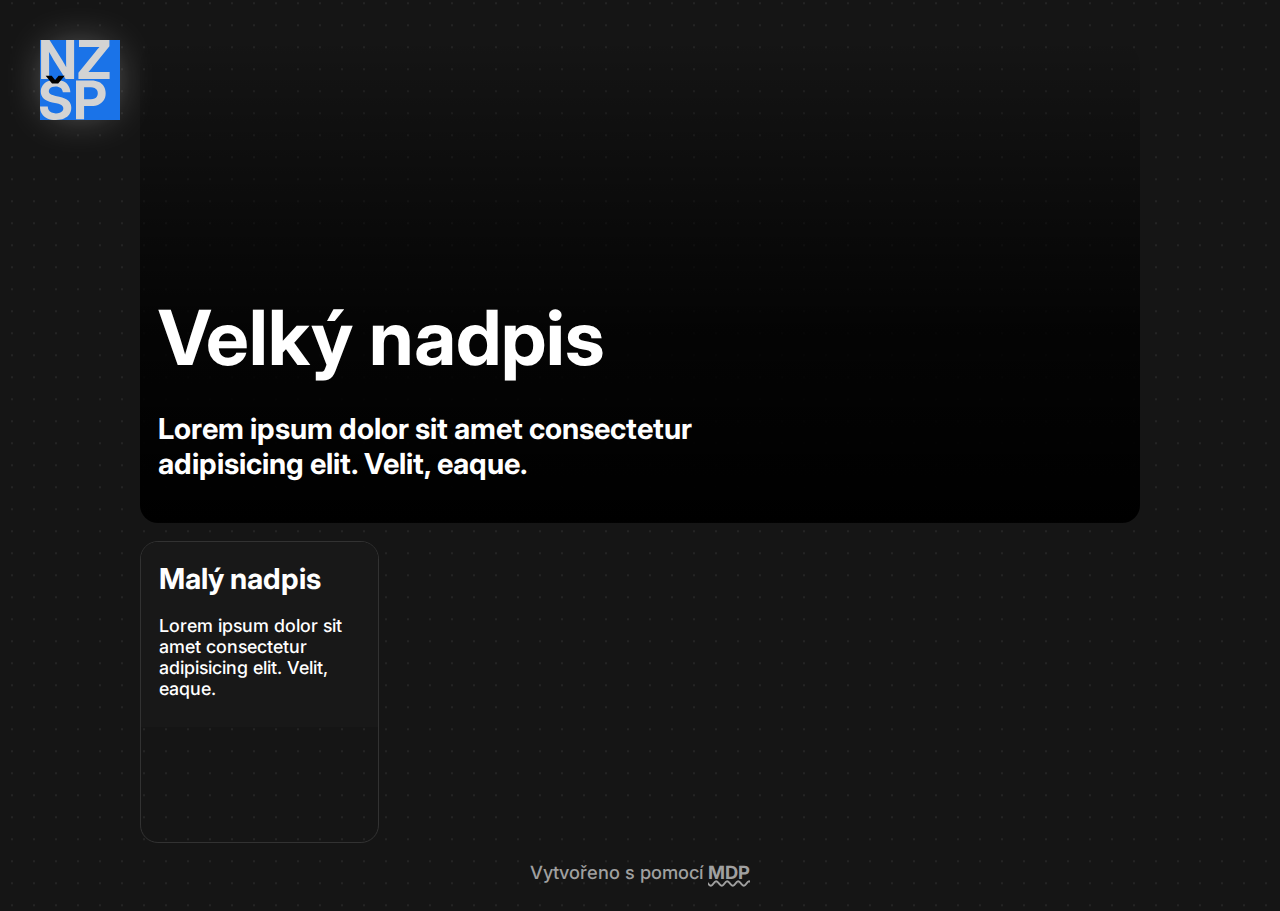
<file: index.html>
<!DOCTYPE html>
<html lang="en">

<head>
  <meta charset="UTF-8" />
  <meta name="viewport" content="width=device-width, initial-scale=1.0" />
  <script defer="" src="mdp.js"></script>
  <link rel="icon" type="image/x-icon" href="logos/squareLogo.ico" />
  <link rel="stylesheet" href="style.css">
  <title>Školní noviny ZŠ Poláčkova</title>
</head>

<body mdp-custom-cursor mdp-limit-computer-width>
  <img mdp-hide-on-small-screens class="cornerLogo" src="logos/squareLogo.svg">
  <div class="hero cursor-link" onclick="window.location = 'article.html?article=test'" style="  background-image: linear-gradient(
      0deg,
      rgba(0, 0, 0, 1) 0%,
      rgba(0, 0, 0, 0.8) 40%,
      rgba(0, 0, 0, 0) 100%
    ),
    url('https://picsum.photos/1600');">
    <h1>Velký nadpis</h1>
    <h2>Lorem ipsum dolor sit amet consectetur adipisicing elit. Velit, eaque.</h2>
  </div>

  <div class="articles">
    <span class="article cursor-link">
      <div class="text">
        <h1>Malý nadpis</h1>
        <h2>Lorem ipsum dolor sit amet consectetur adipisicing elit. Velit, eaque.</h2>
      </div>
      <div class="image" style="background-image: url('https://picsum.photos/400');"></div>
    </span>
  </div>
  <!--
    <span class="article ad cursor-link hide">
      <div class="text">
        <h1>Kupte si bio rohlík</h1>
      </div>
      <div class="image" style="background-image: url('rohlik.png');"></div>
    </span>
  -->

  <p mdp-position="middle" style="color: #a0a0a0">
    Vytvořeno s pomocí
    <a style="color: #a0a0a0" href="https://mdp.marko.iric.online">MDP</a>
  </p>


  <script src="main.js"></script>
</body>

</html>
</file>
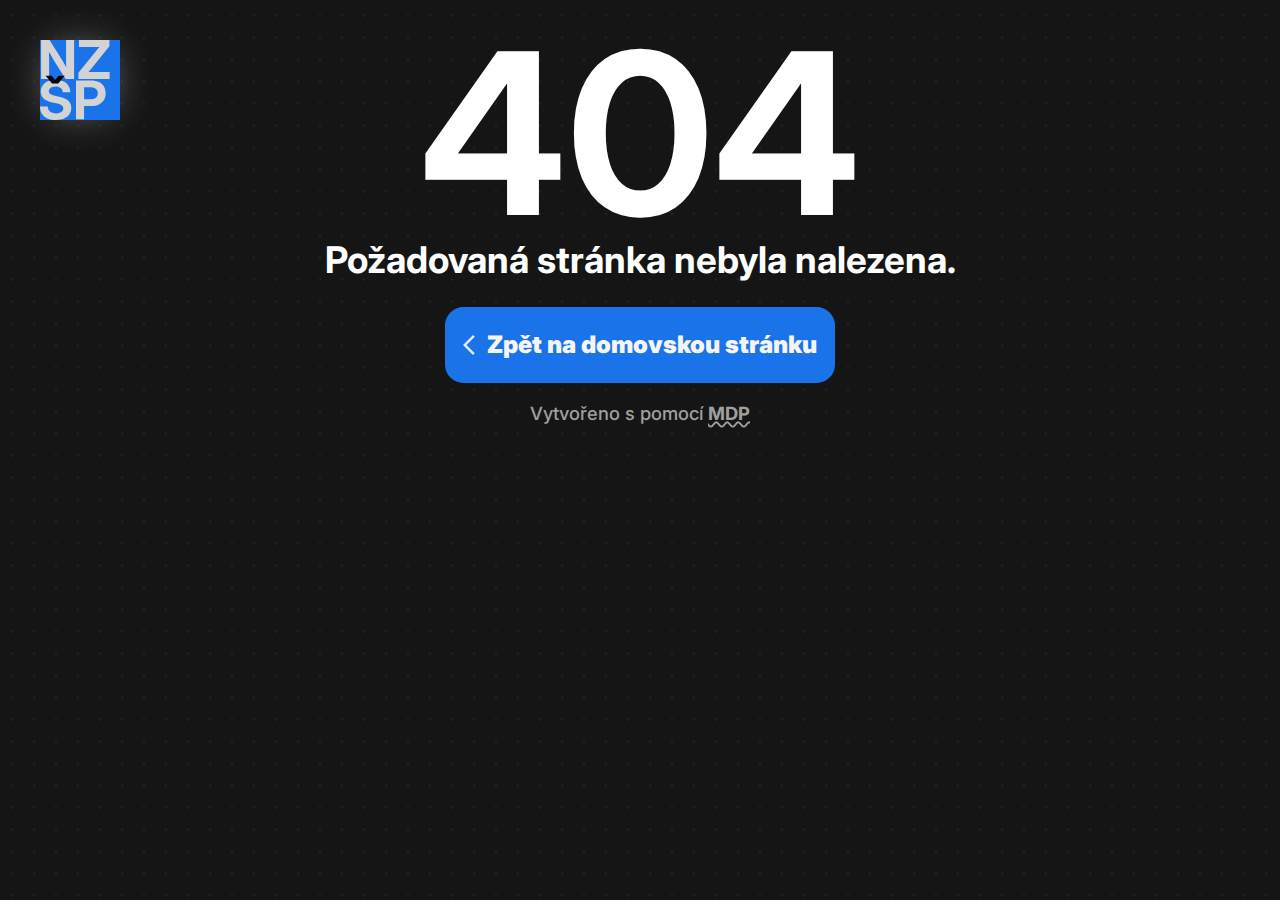
<file: article.html>
<!DOCTYPE html>
<html lang="en">

<head>
    <meta charset="UTF-8" />
    <meta name="viewport" content="width=device-width, initial-scale=1.0" />
    <script defer="" src="mdp.js"></script>
    <link rel="icon" type="image/x-icon" href="logos/squareLogo.ico" />
    <link rel="stylesheet" href="style.css">
    <link rel="stylesheet" href="articleStyle.css">
    <title>Školní noviny ZŠ Poláčkova</title>
</head>

<body mdp-custom-cursor mdp-limit-computer-width>
    <img mdp-hide-on-small-screens class="cornerLogo cursor-link" onclick="window.location = 'index.html'"
        src="logos/squareLogo.svg">
    <span onclick="window.location = 'index.html'" id="articleBack" class="back cursor-link">
        <svg xmlns="http://www.w3.org/2000/svg" height="24px" viewBox="0 -960 960 960" width="24px" fill="#e8eaed">
            <path d="M400-80 0-480l400-400 71 71-329 329 329 329-71 71Z" />
        </svg>
        Zpět na domovskou stránku
    </span>
    <div class="hero" id="hero" style="background-image: linear-gradient(
      0deg,
      rgba(0, 0, 0, 1) 0%,
      rgba(0, 0, 0, 0.8) 40%,
      rgba(0, 0, 0, 0) 100%
    );">
        <h1 id="title"></h1>
        <h2 id="description"></h2>
    </div>
    <div id="text" class="articleText">

    </div>

    <div id="error404" style="text-align: center;">
        <h1 style="font-size: 25vmin; margin-block: 18px; line-height: 0.7;">404</h1>

        <h1>Požadovaná stránka nebyla nalezena.</h1>
        <button mdp-position="middle" onclick="window.location = 'index.html'" style="font-size: 24px;"
            class="back cursor-link">
            <svg xmlns="http://www.w3.org/2000/svg" height="24px" viewBox="0 -960 960 960" width="24px" fill="#e8eaed">
                <path d="M400-80 0-480l400-400 71 71-329 329 329 329-71 71Z" />
            </svg>
            Zpět na domovskou stránku
        </button>
    </div>

    <p mdp-position="middle" style="color: #a0a0a0">
        Vytvořeno s pomocí
        <a style="color: #a0a0a0" href="https://mdp.marko.iric.online">MDP</a>
    </p>

    <script src="articleLoader.js"></script>
</body>

</html>
</file>
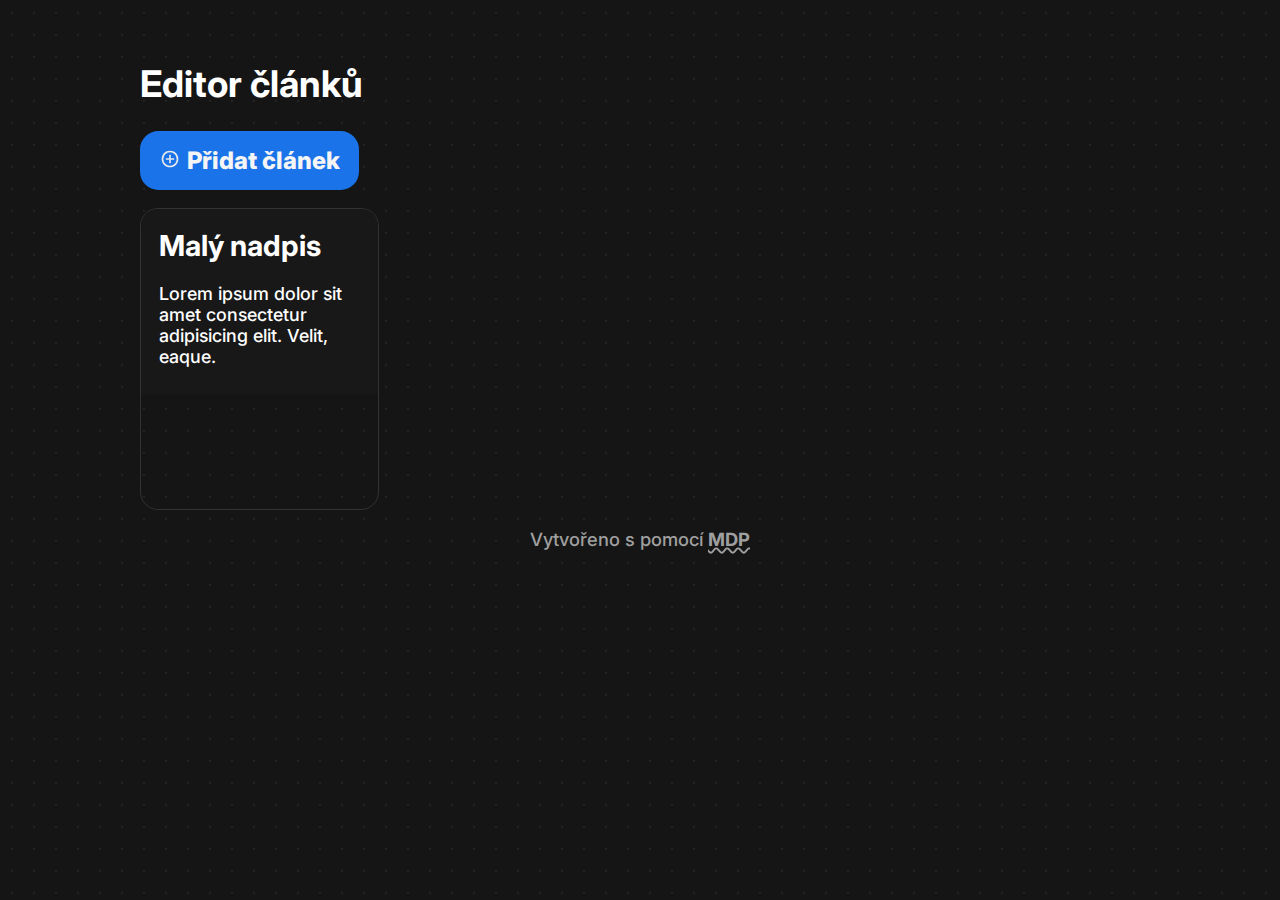
<file: articleManager.html>
<!DOCTYPE html>
<html lang="en">

<head>
    <meta charset="UTF-8" />
    <meta name="viewport" content="width=device-width, initial-scale=1.0" />
    <script defer="" src="mdp.js"></script>
    <link rel="icon" type="image/x-icon" href="logos/squareLogo.ico" />
    <link rel="stylesheet" href="style.css">
    <link rel="stylesheet" href="articleStyle.css">
    <title>Editor článků - NZŠP</title>
</head>

<style>
    .addArticleButton {
        font-size: 24px;
        line-height: 20px;
    }
</style>

<body mdp-custom-cursor mdp-limit-computer-width>
    <div>
        <h1>Editor článků</h1>
        <button class="addArticleButton">
            <svg xmlns="http://www.w3.org/2000/svg" height="20px" viewBox="0 -960 960 960" width="24px" fill="#e8eaed">
                <path
                    d="M440-280h80v-160h160v-80H520v-160h-80v160H280v80h160v160Zm40 200q-83 0-156-31.5T197-197q-54-54-85.5-127T80-480q0-83 31.5-156T197-763q54-54 127-85.5T480-880q83 0 156 31.5T763-763q54 54 85.5 127T880-480q0 83-31.5 156T763-197q-54 54-127 85.5T480-80Zm0-80q134 0 227-93t93-227q0-134-93-227t-227-93q-134 0-227 93t-93 227q0 134 93 227t227 93Zm0-320Z" />
            </svg>
            Přidat článek</button>

        <div class="articles">
            <span class="article editor cursor-link">
                <div class="text">
                    <h1>Malý nadpis</h1>
                    <h2>Lorem ipsum dolor sit amet consectetur adipisicing elit. Velit, eaque.</h2>
                </div>
                <div class="image" style="background-image: url('https://picsum.photos/400');"></div>
            </span>
        </div>

        <p mdp-position="middle" style="color: #a0a0a0">
            Vytvořeno s pomocí
            <a style="color: #a0a0a0" href="https://mdp.marko.iric.online">MDP</a>
        </p>
</body>

</html>
</file>
<file: style.css>
body {
  padding-top: 2rem;
  padding-bottom: 0.5em;
}

.cornerLogo {
  all: unset;
  width: 80px;
  position: fixed;
  top: 40px;
  left: 40px;
  box-shadow: 0px 0px 50px -20px rgba(255, 255, 255, 1);
}

.hero {
  background-size: cover;
  background-position: center;
  display: flex;
  flex-direction: column;
  justify-content: flex-end;
  height: 450px;
  border-radius: 29.034px 29.034px 17.944px 17.944px;
  padding: 17.944px;
}

.hero h1 {
  font-size: 76.013px;
  margin-block: 0.2rem;
}

.hero h2 {
  font-size: 29.034px;
  width: 60%;
}

.hero a {
  all: unset;
}

.articles {
  margin-top: 17.944px;
  width: 100%;
  display: flex;
  flex-wrap: wrap;
  gap: 14px;
}

.articles .article {
  height: 300px;
  width: calc((100% / 4.05) - 10px);
  overflow: hidden;
  display: grid;
  grid-template-columns: 100%;
  grid-template-rows: 61.79% 38.21%;
  gap: 0px 0px;
  grid-template-areas:
    "text"
    "image";
  border: 0.5px solid #323232;
  border-radius: 17.944px;
}

.articles .article .text {
  grid-area: text;
  background-color: #181818;
  padding-inline: 17.944px;
}

.articles .article .text h1 {
  font-size: 29.034px;
}
.articles .article .text h2 {
  font-size: 17.944px;
  font-weight: 500;
}

.articles .article .image a {
  all: unset;
  width: 100%;
  height: 100%;
  display: inline-block;
}

.articles .article .image {
  grid-area: image;
  background-blend-mode: luminosity;
  background: rgba(26, 115, 232, 0);
  background-position: center;
  background-size: cover;
  transition: 250ms;
}

.articles .article::before {
  content: "";
  background: rgba(26, 115, 232, 0);
  position: absolute;
  width: calc(((clamp(0px, 100%, 1000px + 4rem) - 4rem) / 4) - 12px);
  height: calc(301px * 0.3821);
  z-index: 1;
  transition: 150ms;
  transform: translateY(calc(299.5px * 0.6179));
  border-radius: 0px 0px 17.944px 17.944px;
}

.articles .article:hover::before {
  content: "Číst";
  font-size: 29.034px;
  font-weight: 800;
  display: flex;
  justify-content: center;
  align-items: center;
  background: rgba(26, 115, 232, 0.8);
  z-index: 1;
}

@media screen and (max-width: 1000px) {
  .articles .article {
    height: 300px;
    width: calc((100% / 3) - 12px);
  }

  .articles .article::before {
    content: "";
    background: rgba(26, 115, 232, 0);
    position: absolute;
    width: calc(((clamp(0px, 100%, 1000px + 4rem) - 4rem) / 3) - 12px);
  }
}
@media screen and (max-width: 800px) {
  .articles .article {
    height: 300px;
    width: calc((100% / 2 - 10px));
  }

  .articles .article::before {
    content: "";
    background: rgba(26, 115, 232, 0);
    position: absolute;
    width: calc(((clamp(0px, 100%, 1000px + 4rem) - 4rem) / 2) - 10px);
  }

  .hero h1 {
    font-size: 46.978px;
  }

  .hero h2 {
    font-size: 23.489px;
  }
}
@media screen and (max-width: 600px) {
  .articles .article {
    height: 300px;
    width: 100%;
  }

  .articles .article::before {
    content: "";
    background: rgba(26, 115, 232, 0);
    position: absolute;
    width: calc(clamp(0px, 100%, 1000px) - 4rem - 2px);
  }
}

.articles .ad .text {
  padding-top: calc(17.944px + 6px);
}

.articles .ad:hover::before {
  content: "Otevřít";
  font-size: 29.034px;
  font-weight: 800;
  display: flex;
  justify-content: center;
  align-items: center;
  background: rgba(232, 197, 71, 0.9);
  z-index: 1;
}

.articles .ad .text::before {
  content: "Reklama";
}

.articles .ad .text::before {
  content: "Reklama";
  background: rgba(232, 197, 71);
  color: black;
  padding: 6px;
  border-radius: 4px;
}

.articles .editor:hover::before {
  content: "Upravit";
  font-size: 29.034px;
  font-weight: 800;
  display: flex;
  justify-content: center;
  align-items: center;
  background: #2e933ce6;
  z-index: 1;
}

.back {
  height: 40px;
  width: fit-content;
  font-size: 16px;
  font-weight: 900;
  margin-bottom: 16px;
  display: flex;
  justify-content: left;
  align-items: center;
}
</file>
<file: articleStyle.css>
.articleText p {
  all: unset;
  font-weight: 300;
  line-height: 1.5;
}

.articleText q {
  font-style: italic;
}

.articleText q::before {
  all: unset;
  content: "„";
}

.articleText q::after {
  all: unset;
  content: "“";
}
</file>
